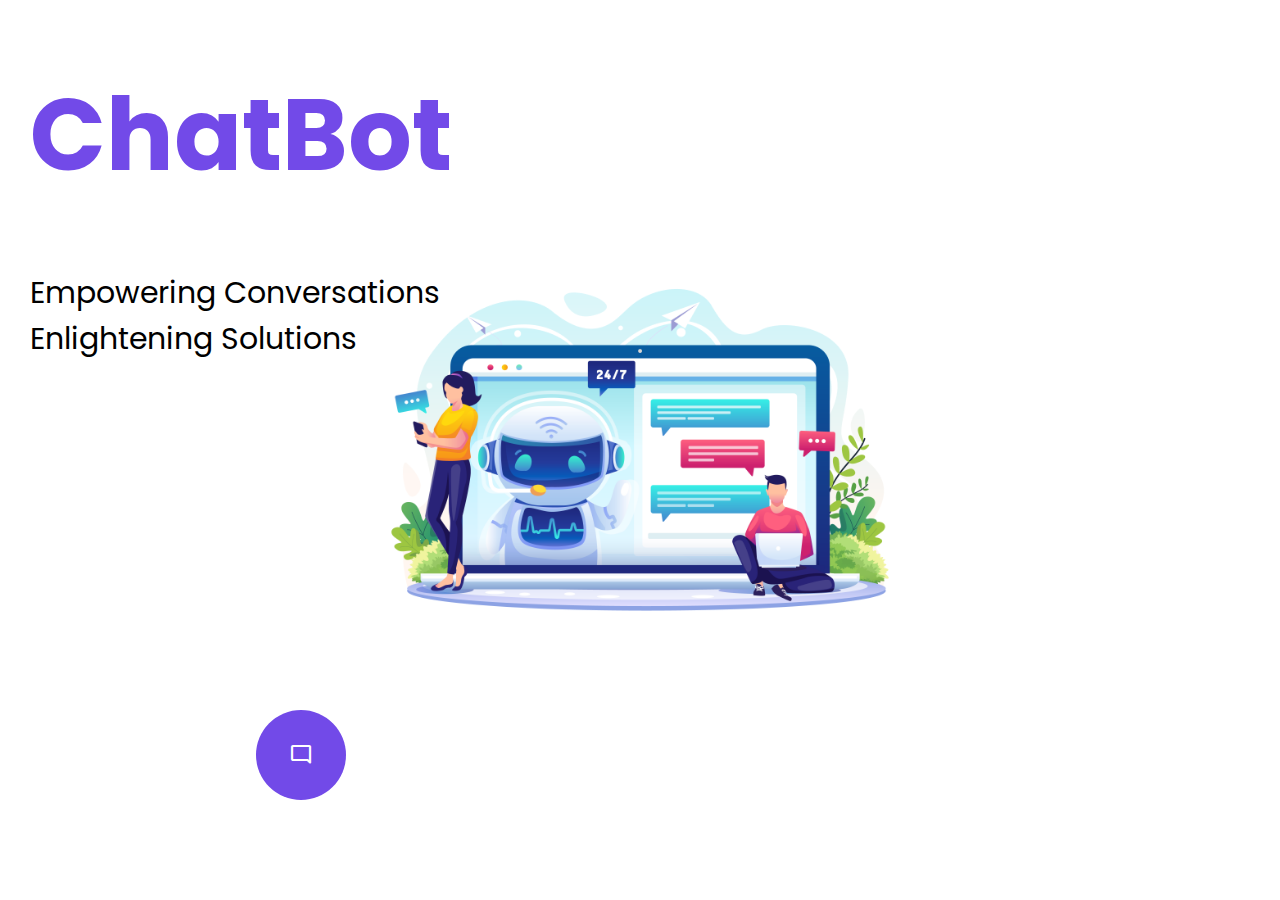
<file: PHP-MYSQL-User-Login-System-main/chatbot/index.html>
<!DOCTYPE html>
<!-- Coding By CodingNepal - www.codingnepalweb.com -->
<html lang="en" dir="ltr">
  <head>
    <meta charset="utf-8">
    <title>Chatbot </title>
    <link rel="stylesheet" href="style.css">
    <meta name="viewport" content="width=device-width, initial-scale=1.0">
    <!-- Google Fonts Link For Icons -->
    <link rel="stylesheet" href="https://fonts.googleapis.com/css2?family=Material+Symbols+Outlined:opsz,wght,FILL,GRAD@48,400,0,0" />
    <link rel="stylesheet" href="https://fonts.googleapis.com/css2?family=Material+Symbols+Rounded:opsz,wght,FILL,GRAD@48,400,1,0" />
    <script src="script.js" defer></script>
  </head>
  <body>
    <h1> ChatBot</h1>
    <p>Empowering Conversations<br> Enlightening Solutions</p>
    <button class="chatbot-toggler">
      <span class="material-symbols-rounded">mode_comment</span>
      <span class="material-symbols-outlined">close</span>
    </button>
    <div class="chatbot">
      <header>
        <h2>Chatbot</h2>
        <span class="close-btn material-symbols-outlined">close</span>
      </header>
      <ul class="chatbox">
        <li class="chat incoming">
          <span class="material-symbols-outlined">smart_toy</span>
          <p>Hi there 👋<br>How can I help you today?</p>
        </li>
      </ul>
      <div class="chat-input">
        <textarea placeholder="Enter a message..." spellcheck="false" required></textarea>
        <span id="send-btn" class="material-symbols-rounded">send</span>
      </div>
    </div>

  </body>
</html>
</file>
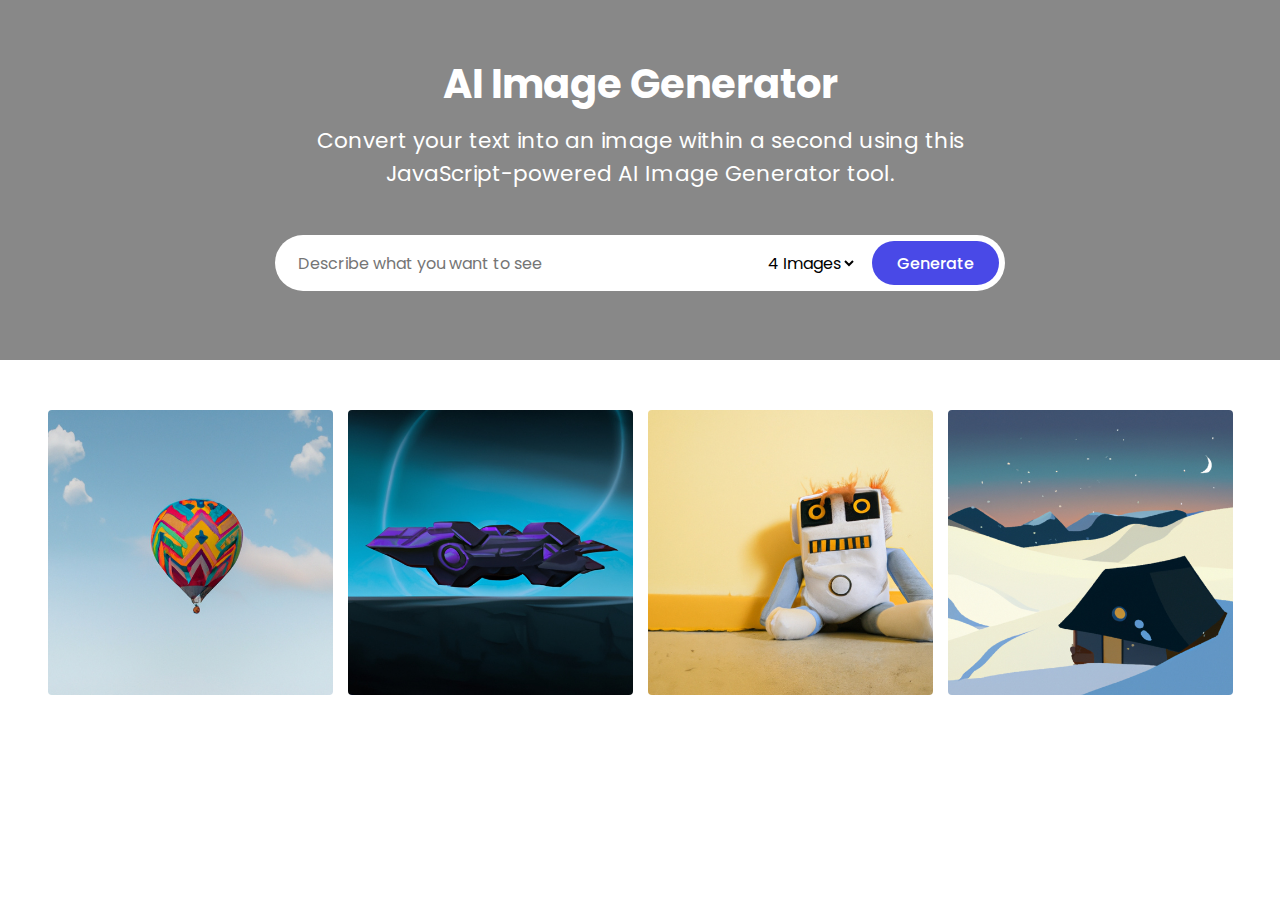
<file: PHP-MYSQL-User-Login-System-main/imagegen/index.html>
<!DOCTYPE html>
<!-- Coding By CodingNepal - www.codingnepalweb.com -->
<html lang="en">
<head>
  <meta charset="UTF-8">
  <meta name="viewport" content="width=device-width, initial-scale=1.0">
  <title>AI Chatbot and Image Generator</title>
  <link rel="stylesheet" href="style.css">
  <script src="script.js" defer></script>
</head>
<body>
  <section class="image-generator">
    <div class="content">
      <h1>AI Image Generator</h1>
      <p>Convert your text into an image within a second using this
        JavaScript-powered AI Image Generator tool.</p>
      <form action="#" class="generate-form">
        <input class="prompt-input" type="text" placeholder="Describe what you want to see" required>
        <div class="controls">
          <select class="img-quantity">
            <option value="1">1 Image</option>
            <option value="2">2 Images</option>
            <option value="3">3 Images</option>
            <option value="4" selected>4 Images</option>
          </select>
          <button type="submit" class="generate-btn">Generate</button>
        </div>
      </form>
    </div>
  </section>
  <section class="image-gallery">
    <div class="img-card"><img src="images/img-1.jpg" alt="image"></div>
    <div class="img-card"><img src="images/img-2.jpg" alt="image"></div>
    <div class="img-card"><img src="images/img-3.jpg" alt="image"></div>
    <div class="img-card"><img src="images/img-4.jpg" alt="image"></div>
  </section>
</body>
</html>
</file>
<file: PHP-MYSQL-User-Login-System-main/chatbot/style.css>
/* Import Google font - Poppins */
@import url('https://fonts.googleapis.com/css2?family=Poppins:wght@400;500;600&display=swap');

* {
  margin: 0;
  padding: 0;
  box-sizing: border-box;
  font-family: "Poppins", sans-serif;
}

body {
  background-image: url('../chatbot/about.png');
  background-repeat: no-repeat;
  background-position: center;
  background-attachment: fixed;
  background-size: 40%;
  backface-visibility: 80%;
}


h1{
    font-size: 100px;
    color: #724ae8;
    text-align: left;
    font-weight: bold;
    font-family: "Poppins", sans-serif;
    padding: 30px;
    padding-top: 60px;
}
p{
  font-size: 30px;
  padding: 30px;
  font-family: "Poppins", sans-serif;
  text-align:relative;
}

.chatbot-toggler {
  position: fixed;
  bottom: 100px;
  left: 20%;
  /*transform: translateX(-20%);*/
  outline: none;
  border: none;
  height: 90px;
  width: 90px;
  display: flex;
  cursor: pointer;
  align-items: center;
  justify-content: center;
  border-radius: 100%;
  background: #724ae8;
  transition: all 0.5s ease;
}
body.show-chatbot .chatbot-toggler {
  transform: rotate(90deg);
}
.chatbot-toggler span {
  color: #fff;
  position: absolute;
}
.chatbot-toggler span:last-child,
body.show-chatbot .chatbot-toggler span:first-child  {
  opacity: 0;
}
body.show-chatbot .chatbot-toggler span:last-child {
  opacity: 1;
}
.chatbot {
  position: fixed;
  left: 33%;
  bottom: 50px; /* Adjust as needed */
  width: 450px;
  background: #fff;
  border-radius: 15px;
  overflow: hidden;
  opacity: 0;
  pointer-events: none;
  transform: scale(0.5);
  transform-origin: bottom right;
  box-shadow: 0 0 128px 0 rgba(0,0,0,0.1),
              0 32px 64px -48px rgba(0,0,0,0.5);
  transition: all 0.5s ease;
  /*transform: translateX(-50%);  New addition */
}

body.show-chatbot .chatbot {
  opacity: 1;
  pointer-events: auto;
  transform: scale(1);
}
.chatbot header {
  padding: 16px 0;
  position: relative;
  text-align: center;
  color: #fff;
  background: #724ae8;
  box-shadow: 0 2px 10px rgba(0,0,0,0.1);
}
.chatbot header span {
  position: absolute;
  right: 15px;
  top: 50%;
  display: none;
  cursor: pointer;
  transform: translateY(-50%);
}
header h2 {
  font-size: 1.4rem;
}
.chatbot .chatbox {
  overflow-y: auto;
  height: 510px;
  padding: 30px 20px 100px;
}
.chatbot :where(.chatbox, textarea)::-webkit-scrollbar {
  width: 6px;
}
.chatbot :where(.chatbox, textarea)::-webkit-scrollbar-track {
  background: #fff;
  border-radius: 25px;
  opacity: 0.7;
}
.chatbot :where(.chatbox, textarea)::-webkit-scrollbar-thumb {
  background: #ccc;
  border-radius: 25px;
}
.chatbox .chat {
  display: flex;
  list-style: none;
}
.chatbox .outgoing {
  margin: 20px 0;
  justify-content: flex-end;
}
.chatbox .incoming span {
  width: 32px;
  height: 32px;
  color: #fff;
  cursor: default;
  text-align: center;
  line-height: 32px;
  align-self: flex-end;
  background: #724ae8;
  border-radius: 4px;
  margin: 0 10px 7px 0;
}
.chatbox .chat p {
  white-space: pre-wrap;
  padding: 12px 16px;
  border-radius: 10px 10px 0 10px;
  max-width: 75%;
  color: #fff;
  font-size: 0.95rem;
  background: #724ae8;
}
.chatbox .incoming p {
  border-radius: 10px 10px 10px 0;
}
.chatbox .chat p.error {
  color: #721c24;
  background: #f8d7da;
}
.chatbox .incoming p {
  color: #000;
  background: #f2f2f2;
}
.chatbot .chat-input {
  display: flex;
  gap: 5px;
  position: absolute;
  bottom: 0;
  width: 100%;
  background: #fff;
  padding: 3px 20px;
  border-top: 1px solid #ddd;
}
.chat-input textarea {
  height: 55px;
  width: 100%;
  border: none;
  outline: none;
  resize: none;
  max-height: 180px;
  padding: 15px 15px 15px 0;
  font-size: 0.95rem;
}
.chat-input span {
  align-self: flex-end;
  color: #724ae8;
  cursor: pointer;
  height: 55px;
  display: flex;
  align-items: center;
  visibility: hidden;
  font-size: 1.35rem;
}
.chat-input textarea:valid ~ span {
  visibility: visible;
}

@media (max-width: 490px) {
  .chatbot-toggler {
    right: 20px;
    bottom: 20px;
  }
  .chatbot {
    right: 0;
    bottom: 0;
    height: 100%;
    border-radius: 0;
    width: 100%;
  }
  .chatbot .chatbox {
    height: 90%;
    padding: 25px 15px 100px;
  }
  .chatbot .chat-input {
    padding: 5px 15px;
  }
  .chatbot header span {
    display: block;
  }
}
</file>
<file: PHP-MYSQL-User-Login-System-main/imagegen/style.css>
/* Importing Google font - Poppins */
@import url("https://fonts.googleapis.com/css2?family=Poppins:wght@400;500;600;700&display=swap");

* {
  margin: 0;
  padding: 0;
  box-sizing: border-box;
  font-family: "Poppins", sans-serif;
}

.image-generator {
  height: 40vh;
  display: flex;
  align-items: center;
  justify-content: center;
  position: relative;
  background-size: cover;
  background-position: center;
}

.image-generator::before {
  content: "";
  position: absolute;
  left: 0;
  top: 0;
  width: 100%;
  height: 100%;
  opacity: 0.5;
  background: #121212;
}

.image-generator .content {
  position: relative;
  color: #fff;
  padding: 0 15px;
  max-width: 760px;
  text-align: center;
}

.image-generator h1 {
  font-size: 2.5rem;
  font-weight: 700;
}

.image-generator p {
  margin-top: 10px;
  font-size: 1.35rem;
}

.image-generator .generate-form {
  height: 56px;
  padding: 6px;
  display: flex;
  margin-bottom: 15px;
  background: #fff;
  align-items: center;
  border-radius: 30px;
  margin-top: 45px;
  justify-content: space-between;
}

.generate-form .prompt-input {
  width: 100%;
  height: 100%;
  outline: none;
  padding: 0 17px;
  border: none;
  background: none;
  font-size: 1rem;
  border-radius: 30px;
}

.generate-form .controls {
  display: flex;
  height: 100%;
  gap: 15px;
}

.generate-form .img-quantity {
  outline: none;
  border: none;
  height: 44px;
  background: none;
  font-size: 1rem;
}

.generate-form .generate-btn {
  font-size: 1rem;
  outline: none;
  border: none;
  font-weight: 500;
  color: #fff;
  cursor: pointer;
  height: 100%;
  padding: 0 25px;
  border-radius: 30px;
  background: #4949E7;
}

.generate-form .generate-btn[disabled] {
  opacity: 0.6;
  pointer-events: none;
}

.generate-form button:hover {
  background: #1d1de2;
}

.image-gallery {
  display: flex;
  gap: 15px;
  padding: 0 15px;
  flex-wrap: wrap;
  justify-content: center;
  margin: 50px auto;
  max-width: 1250px;
}

.image-gallery .img-card {
  display: flex;
  position: relative;
  align-items: center;
  justify-content: center;
  background: #f2f2f2;
  border-radius: 4px;
  overflow: hidden;
  aspect-ratio: 1 / 1;
  width: 285px;
}

.image-gallery .img-card img {
  height: 100%;
  width: 100%;
  object-fit: cover;
}

.image-gallery .img-card.loading img {
  width: 80px;
  height: 80px;
}

.image-gallery .img-card .download-btn {
  bottom: 15px;
  right: 15px;
  height: 36px;
  width: 36px;
  display: flex;
  align-items: center;
  justify-content: center;
  text-decoration: none;
  background: #fff;
  border-radius: 50%;
  position: absolute;
  opacity: 0;
  pointer-events: none;
  transition: 0.2s ease;
}

.image-gallery .img-card .download-btn img {
  width: 14px;
  height: 14px;
}

.image-gallery .img-card:not(.loading):hover .download-btn {
  opacity: 1;
  pointer-events: auto;
}

@media screen and (max-width: 760px) {
  .image-generator {
    height: 45vh;
    padding-top: 30px;
    align-items: flex-start;
  }

  .image-generator h1 {
    font-size: 1.8rem;
  }

  .image-generator p {
    font-size: 1rem;
  }

  .image-generator .generate-form {
    margin-top: 30px;
    height: 52px;
    display: block;
  }

  .generate-form .controls {
    height: 40px;
    margin-top: 15px;
    justify-content: end;
    align-items: center;
  }

  .generate-form .generate-btn[disabled] {
    opacity: 1;
  }

  .generate-form .img-quantity {
    color: #fff;
  }

  .generate-form .img-quantity option {
    color: #000;
  }

  .image-gallery {
    margin-top: 20px;
  }

  .image-gallery .img-card:not(.loading) .download-btn {
    opacity: 1;
    pointer-events: auto;
  }
}

@media screen and (max-width: 500px) {
  .image-gallery .img-card {
    width: 100%;
  }
}
</file>
